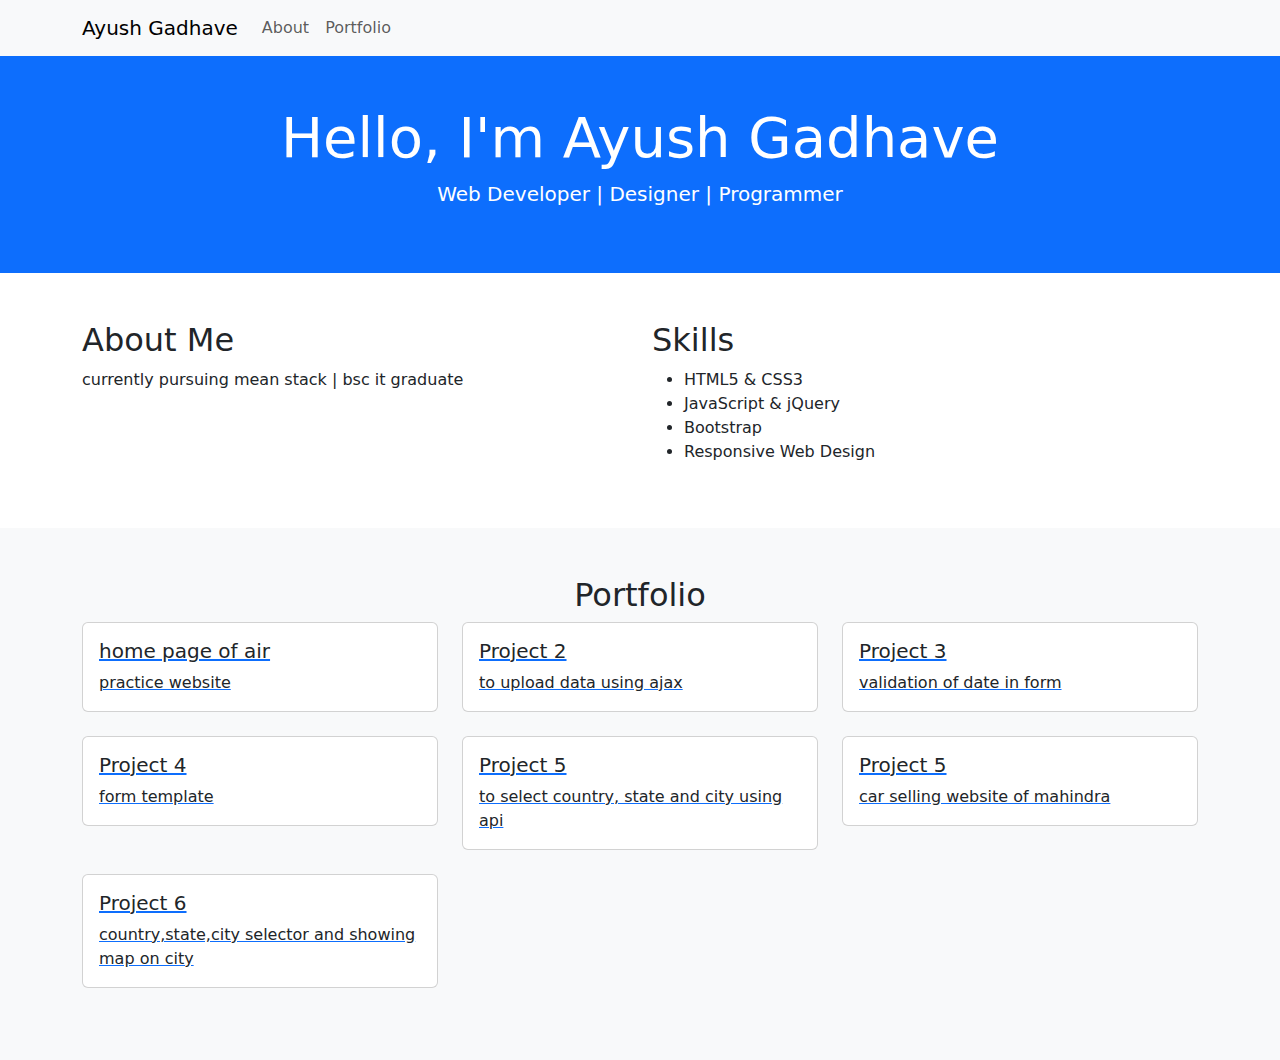
<file: index.html>
<!DOCTYPE html>
<html lang="en">
<head>
    <meta charset="UTF-8">
    <meta name="viewport" content="width=device-width, initial-scale=1.0">
    <title>Ayush Gadhave's Portfolio</title>
    <!-- Include Bootstrap CSS -->
    <link href="https://cdn.jsdelivr.net/npm/bootstrap@5.0.2/dist/css/bootstrap.min.css" rel="stylesheet">
    <!-- Include custom CSS if needed -->
    <!-- <link rel="stylesheet" href="styles.css"> -->
</head>
<body>

<!-- Navigation Bar -->
<nav class="navbar navbar-expand-lg navbar-light bg-light">
    <div class="container">
        <a class="navbar-brand" href="#">Ayush Gadhave</a>
        <button class="navbar-toggler" type="button" data-bs-toggle="collapse" data-bs-target="#navbarNav"
                aria-controls="navbarNav" aria-expanded="false" aria-label="Toggle navigation">
            <span class="navbar-toggler-icon"></span>
        </button>
        <div class="collapse navbar-collapse" id="navbarNav">
            <ul class="navbar-nav ml-auto">
                <li class="nav-item">
                    <a class="nav-link" href="#about">About</a>
                </li>
                <li class="nav-item">
                    <a class="nav-link" href="#portfolio">Portfolio</a>
                </li>
            </ul>
        </div>
    </div>
</nav>

<!-- Hero Section -->
<section class="hero bg-primary text-white text-center py-5">
    <div class="container">
        <h1 class="display-4">Hello, I'm Ayush Gadhave</h1>
        <p class="lead">Web Developer | Designer | Programmer</p>
    </div>
</section>

<!-- About Section -->
<section id="about" class="py-5">
    <div class="container">
        <div class="row">
            <div class="col-lg-6">
                <h2>About Me</h2>
                <p>currently pursuing mean stack | bsc it graduate</p>
            </div>
            <div class="col-lg-6">
                <h2>Skills</h2>
                <ul>
                    <li>HTML5 & CSS3</li>
                    <li>JavaScript & jQuery</li>
                    <li>Bootstrap</li>
                    <li>Responsive Web Design</li>
                </ul>
            </div>
        </div>
    </div>
</section>


<!-- Portfolio Section -->
<section id="portfolio" class="bg-light py-5">
    <div class="container">
        <h2 class="text-center">Portfolio</h2>
        <!-- Add your portfolio items here -->
        <div class="row">
            <div class="col-md-4">
                <a href="web1practice.html"> <!-- Link to Project 1 -->
                    <div class="card mb-4">
                        <div class="card-body">
                            <h5 class="card-title">home page of air</h5>
                            <p class="card-text">practice website</p>
                        </div>
                    </div>
                </a>
            </div>
            <div class="col-md-4">
                <a href="newajmain.html"> <!-- Link to Project 2 -->
                    <div class="card mb-4">
                        <div class="card-body">
                            <h5 class="card-title">Project 2</h5>
                            <p class="card-text">to upload data using ajax</p>
                        </div>
                    </div>
                </a>
            </div>
            <div class="col-md-4">
                <a href="formvalidation.html"> <!-- Link to Project 3 -->
                    <div class="card mb-4">
                        <div class="card-body">
                            <h5 class="card-title">Project 3</h5>
                            <p class="card-text">validation of date in form</p>
                        </div>
                    </div>
                </a>
            </div>
            <div class="col-md-4">
                <a href="jquerbootstrapvald.html"> <!-- Link to Project 3 -->
                    <div class="card mb-4">
                        <div class="card-body">
                            <h5 class="card-title">Project 4</h5>
                            <p class="card-text">form template</p>
                        </div>
                    </div>
                </a>
            </div>
            <div class="col-md-4">
                <a href="dropdownnewcount.html"> <!-- Link to Project 3 -->
                    <div class="card mb-4">
                        <div class="card-body">
                            <h5 class="card-title">Project 5</h5>
                            <p class="card-text">to select country, state and city using api</p>
                        </div>
                    </div>
                </a>
            </div>
            <div class="col-md-4">
                <a href="mywebsite/index.html"> <!-- Link to Project 3 -->
                    <div class="card mb-4">
                        <div class="card-body">
                            <h5 class="card-title">Project 5</h5>
                            <p class="card-text">car selling website of mahindra</p>
                        </div>
                    </div>
                </a>
            </div>
             <div class="col-md-4">
                <a href="countrymap.html"> <!-- Link to Project 3 -->
                    <div class="card mb-4">
                        <div class="card-body">
                            <h5 class="card-title">Project 6</h5>
                            <p class="card-text">country,state,city selector and showing map on city</p>
                        </div>
                    </div>
                </a>
            </div>
        </div>
    </div>
</section>



<!-- Include Bootstrap JS and jQuery -->
<script src="https://code.jquery.com/jquery-3.6.0.min.js"></script>
<script src="https://cdn.jsdelivr.net/npm/bootstrap@5.0.2/dist/js/bootstrap.bundle.min.js"></script>
</body>
</html>
</file>
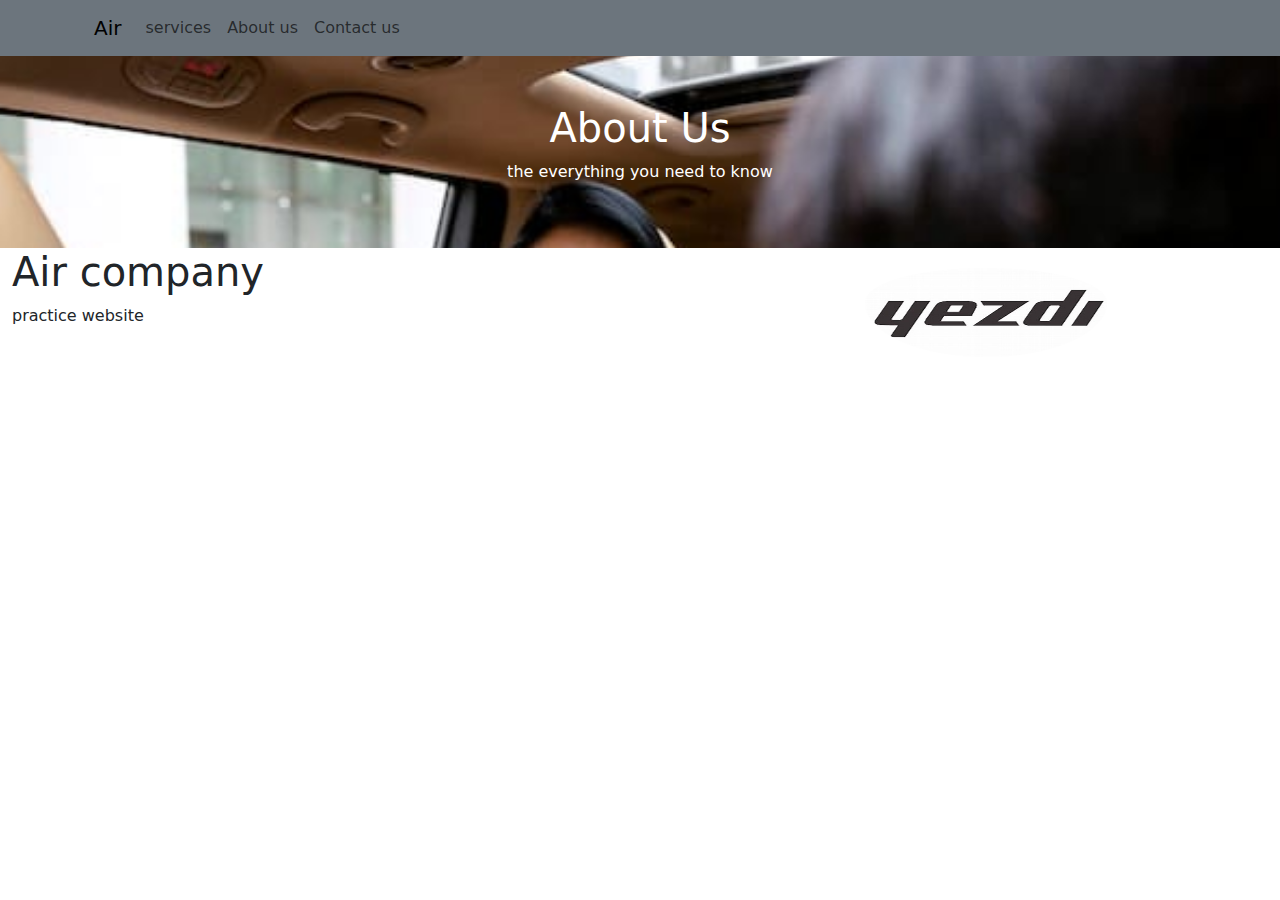
<file: aboutus.html>
<!DOCTYPE html>
<html lang="en">
<head>
    <meta charset="UTF-8">
    <meta name="viewport" content="width=device-width, initial-scale=1.0">
    <title>Document</title>
    <link href="https://cdn.jsdelivr.net/npm/bootstrap@5.3.0/dist/css/bootstrap.min.css" rel="stylesheet">
    <script src="https://cdn.jsdelivr.net/npm/bootstrap@5.3.0/dist/js/bootstrap.bundle.min.js"></script>
<link rel="stylesheet" href="style.css">
</head>
<body>
    <nav class="navbar navbar-expand-lg bg-secondary">
        <div class="container px-4">
            <a  class="navbar-brand">Air</a>
            <button class="navbar-toggler" type="button" data-bs-toggle="collapse" data-bs-target="#navbarsupportedcontend">
                <span class="navbar-toggler-icon"></span>
            </button>
            <div class="collapse navbar-collapse me-4 pe-4">
                <ul class="navbar-nav">
                    <li class="nav-item">
                        <a href="" class="nav-link">services</a>
                    </li>
                    <li class="nav-item">
                        <a href="" class="nav-link">About us</a>
                    </li>
                    <li class="nav-item">
                        <a href="" class="nav-link">Contact us</a>
                    </li>
                </ul>
            </div>
        </div>

        
    </nav>
    <section class="ready text-center py-5 text-white">
        <h1>About Us</h1>
        <p>
           the everything you need to know
        </p>
    </section>
    <div class="container-fluid">
        <div class="row">
            <div class="col-md-8 align-items-center">
                <h1>Air company</h1>
                <p> practice website
                </p>
                <br>
                
            </div>
            <div class="col-md-4">
                <img src="images/yezdi logo.jpg"  class="img-fluid rounded-circle " srcset="" style="width: 60%; height: 60%; padding-top: 20px;" >
            </div>
        </div>
    </div>
    
    
</body>
</html>
</file>
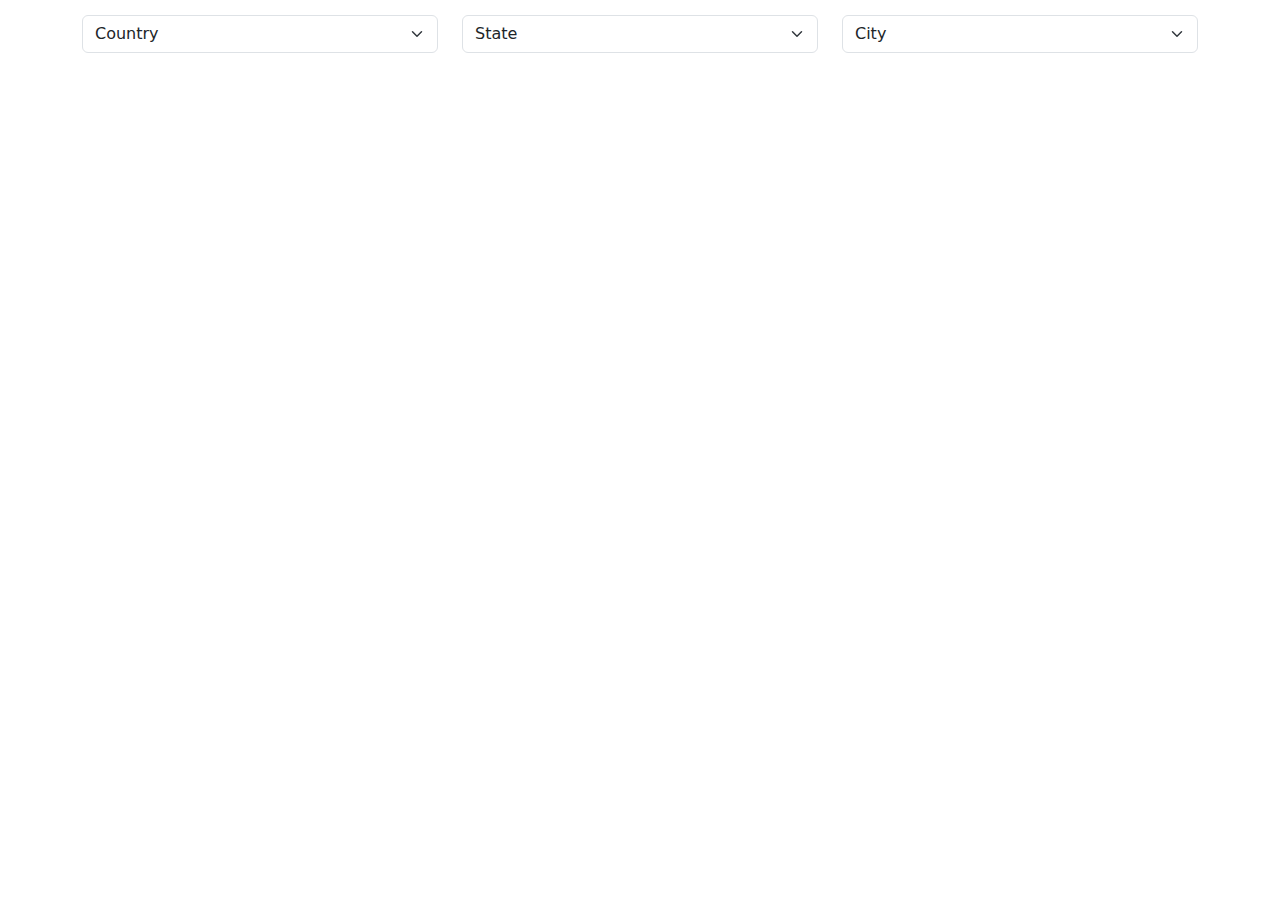
<file: ass1.html>
<!DOCTYPE html>
<html lang="en">
<head>
    <meta charset="UTF-8">
    <meta name="viewport" content="width=device-width, initial-scale=1.0">
    <title>Document</title>
    <link rel="stylesheet" href="style.css">
   <link rel="stylesheet" href="https://cdn.jsdelivr.net/npm/bootstrap@5.1.0/dist/css/bootstrap.min.css">
       

        

    <script src="https://ajax.googleapis.com/ajax/libs/jquery/3.6.4/jquery.min.js"></script>
    <script>
        $(document).ready(function(){
            $.ajax({
                type: 'get',
                url: 'https://www.universal-tutorial.com/api/getaccesstoken',
                success: function(data){
                    getCountry(data.auth_token);
                    
                },
                error: function(error){
                    console.log(error);
                
                },
                headers: {
                    "Accept": "application/json",
                "api-token": "d4lhMyD0WaHHsEFnpPRw9oOwmkZjtbPgWgZH1RL0FXkfDJgASxPwauVWq8hoqIztp48",
                "user-email": "shreevighneshkonar@gmail.com"
                }

            })
            console.log('hello');

        })
        function getCountry(auth_token){
            $.ajax({
                type: 'get',
                url: ' https://www.universal-tutorial.com/api/countries',
                success: function(data){
                getState(auth_token);
                    
                },
                error: function(error){
                    console.log(error);
                
                },
                headers: {
                    "Authorization": "Bearer "+ auth_token,
                     "Accept": "application/json"
                }

            })
        }

            function getState(auth_token){
                let country_name = 'India'
            $.ajax({
                type: 'get',
                url: ' https://www.universal-tutorial.com/api/states/'+country_name,
                success: function(data){
                    getCity(auth_token);
                    
                },
                error: function(error){
                    console.log(error);
                
                },
                headers: {
                    "Authorization": "Bearer "+ auth_token,
                     "Accept": "application/json"
                }

            })
            
            
        
        }
        function getCity(auth_token){
                let state_name = 'Tamil Nadu'
            $.ajax({
                type: 'get',
                url: ' https://www.universal-tutorial.com/api/cities/'+state_name,
                success: function(data){
                    
                    
                },
                error: function(error){
                    console.log(error);
                
                },
                headers: {
                    "Authorization": "Bearer "+ auth_token,
                     "Accept": "application/json"
                }

            })
            
            
        
        }

        
    </script>
</head>
<body>
    <div class="container">
        <div class="row" style="margin-top:15px;">
            <div class="col-md-4">
                <select class="form-select" id="country">
                    <option value="">Country</option>
                    </select>
                    </div>
                    <div class="col-md-4">
                        <select class="form-select" id="country">
                            <option value="">State</option>
                            </select>
                            </div>
                            <div class="col-md-4">
                                <select class="form-select" id="country">
                                    <option value="">City</option>
                                </select>
                              </div>
                            </div>


    
</body>
</html>
</file>
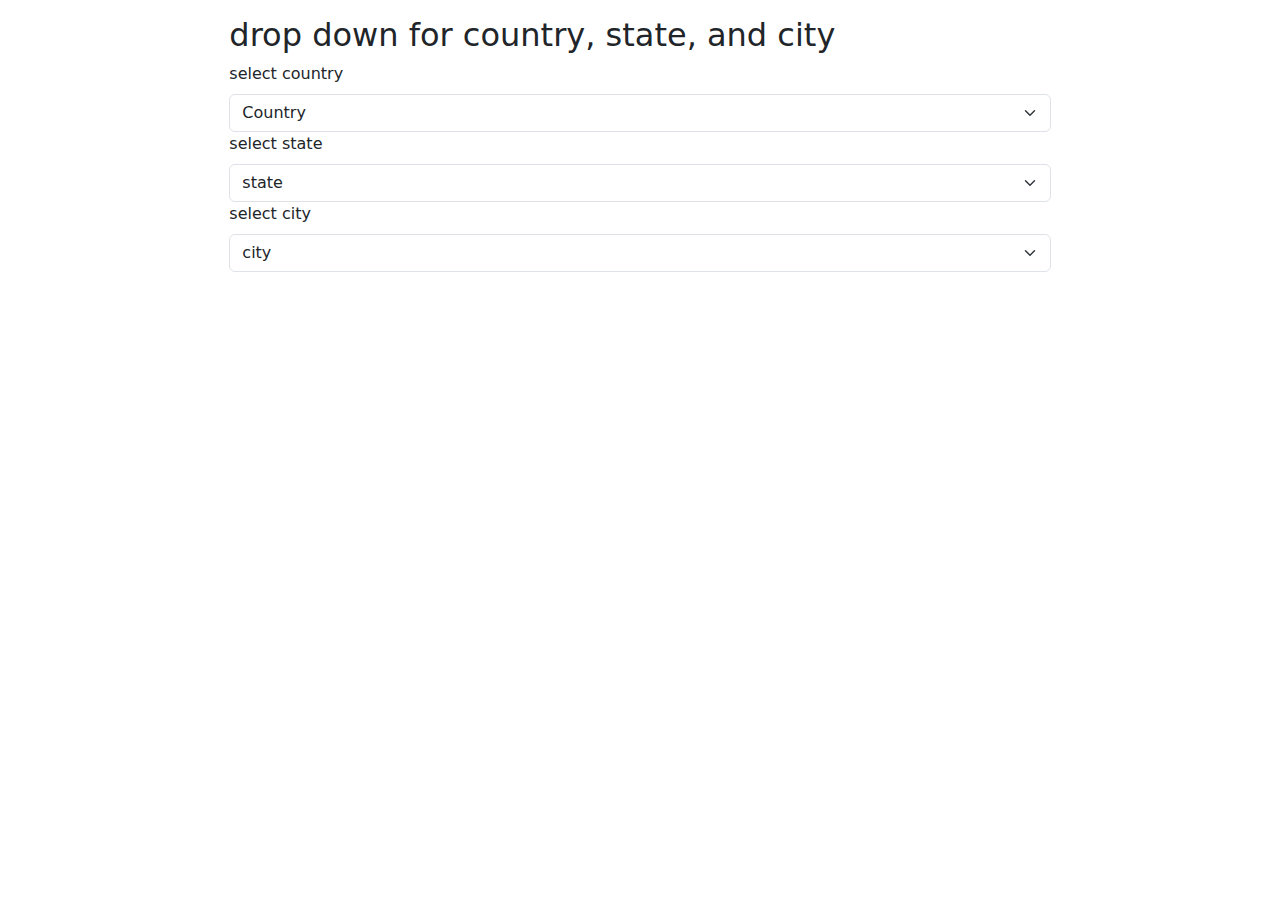
<file: dropdownnewcount.html>
<!DOCTYPE html>
<html lang="en">
<head>
    <meta charset="UTF-8">
    <meta name="viewport" content="width=device-width, initial-scale=1.0">
    <title>Document</title>
    <link href="https://cdn.jsdelivr.net/npm/bootstrap@5.3.0/dist/css/bootstrap.min.css" rel="stylesheet">
    <script src="https://ajax.googleapis.com/ajax/libs/jquery/3.6.4/jquery.min.js"></script>
    <script src="https://code.jquery.com/jquery-3.6.0.min.js"></script>
</head>
<body>
    <div class="row">
        <div class="col-md-2"></div>
        <div class="col-md-8">
            <div class="container mt-3">
                <h2>drop down for country, state, and city</h2>
                  <label for="sel1" class="form-label">select country</label>
                  <select class="form-select" id="country" name="sellist1">
                    <option value="">Country</option>
                  </select>
                  <label for="sel1" class="form-label">select state</label>
                  <select class="form-select" id="state" name="sellist2">
                    <option value="">state</option>
                  </select>
                  <label for="sel1" class="form-label">select city</label>
                  <select class="form-select" id="city" name="sellist3">
                    <option value="">city</option>
                  </select>
            </div>
            <div id="photos"></div>
        </div>
        <div class="col-md-2"></div>
    </div>
  

</body>
<script>
    let auth_token;
    $(document).ready(function(){
        $.ajax({
            type:'get',
            url:'https://www.universal-tutorial.com/api/getaccesstoken',
            success:function(data){
                auth_token = data.auth_token;
                getCountry(data.auth_token);
            },
            error:function(error){
                console.log(error);
            },
            headers:{
                "Accept":"application/json",
                "api-token":"fYEzM01DrzsJuLKmj6Z4kqI_IcPKfKxuB1lX6Epvm-xHkGFmaeLHoLEPwdiEPq5wBlw",
                "user-email":"gadhaveayush338@gmail.com"
            }
        })

        $('#country').change(function(){
            getState();
        })

        $('#state').change(function(){
            getCity();
        })
    })

    function getCountry(auth_token){
        $.ajax({
            type:'get',
            url: 'https://www.universal-tutorial.com/api/countries/',
            success:function(data){
                data.forEach(element => {
                    $('#country').append('<option value="'+element.country_name+'">'+element.country_name+'</option>');
                });
            },
            error:function(error){
                console.log(error);
            },
            headers:{
                "Authorization": "Bearer " + auth_token,
                "Accept": "application/json"
            }
        })
    }

    function getState(){
        let country_name = $('#country').val();
        $.ajax({
            type:'get',
            url: 'https://www.universal-tutorial.com/api/states/' + country_name,
            success:function(data){
                $('#state').empty();
                data.forEach(element => {
                    $('#state').append('<option value="'+element.state_name+'">'+element.state_name+'</option>');
                });
                getCity();
            },
            error:function(error){
                console.log(error);
            },
            headers:{
                "Authorization": "Bearer " + auth_token,
                "Accept": "application/json"
            }
        })
    }

    function getCity(){
        let state_name = $('#state').val();
        $.ajax({
            type:'get',
            url:'https://www.universal-tutorial.com/api/cities/' + state_name,
            success:function(data){
                $('#city').empty();
                data.forEach(element => {
                    $('#city').append('<option value="'+element.city_name+'">'+element.city_name+'</option>');
                });
            },
            error:function(error){
                console.log(error);
            },
            headers:{
                "Authorization": "Bearer " + auth_token,
                "Accept": "application/json"
            }
        })
    }
</script>
</html>

</body>
</html>
</file>
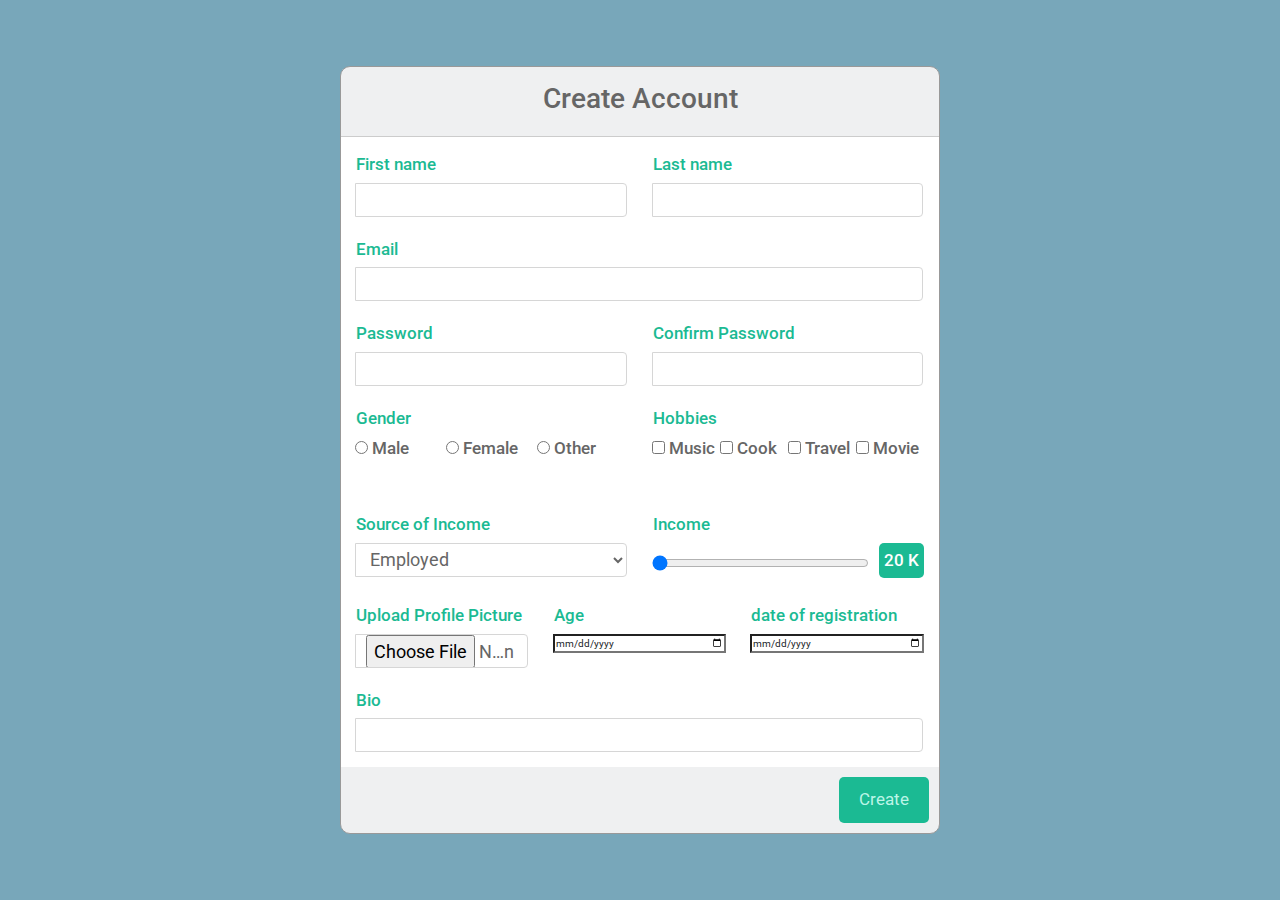
<file: formvalidation.html>
<!DOCTYPE html>
<html lang="en">
<head>
    <meta charset="UTF-8">
    <meta name="viewport" content="width=device-width, initial-scale=1.0">
    <title>Document</title>
    <link rel="stylesheet" href="https://cdn.jsdelivr.net/npm/bootstrap@5.1.0/dist/css/bootstrap.min.css">
    <script src="https://ajax.googleapis.com/ajax/libs/jquery/3.6.4/jquery.min.js"></script>
    <link rel="stylesheet" href="https://maxcdn.bootstrapcdn.com/bootstrap/3.4.1/css/bootstrap.min.css">
    <script src="https://ajax.googleapis.com/ajax/libs/jquery/3.6.4/jquery.min.js"></script>
    <script src="https://maxcdn.bootstrapcdn.com/bootstrap/3.4.1/js/bootstrap.min.js"></script>
    <link href="https://cdn.jsdelivr.net/npm/bootstrap@5.3.1/dist/css/bootstrap.min.css" rel="stylesheet">
    <script src="https://cdn.jsdelivr.net/npm/bootstrap@5.3.1/dist/js/bootstrap.bundle.min.js"></script>
<script src="valdation.js"></script>
</head>
<body>
    <link rel="stylesheet" href="style1.css">
    <section id="registration-page">
        <form class="signup-form">
            <!-- FORM HEADER -->
            <div class="form-header">
                <h1>Create Account</h1>
            </div>
            <!-- FORM BODY -->
            <div class="form-body">
                <!-- First name & Last name -->
                <div class="row">
                    <div class="input-group">
                        <label>First name </label>
                        <input type="text" placholder="Enter your first name" id="t1">
                    </div>
                    <div class="input-group">
                        <label>Last name</label>
                        <input type="text" placholder="Enter your last name" id="t2">
                    </div>
                </div>
                <!-- Email -->
                <div class="row">
                    <div class="input-group">
                        <label>Email </label>
                        <input type="email" placholder="Enter your email address" id="e1">
                    </div>
                </div>
                <div class="row">
                    <div class="input-group">
                        <label>Password </label>
                        <input type="password" placholder="Enter your your password" id="p1">
                    </div>
                    <div class="input-group">
                        <label>Confirm Password</label>
                        <input type="password" placholder="Enter your password again" id="p2">
                    </div>
                </div>
                <!-- Gender & Hobbies -->
                <div class="row">
                    <div class="input-group">
                        <label>Gender </label>

                        <div class="radio-group">

                            <div>
                                <label for="male">
                                    <input type="radio" name="gender" id="male">
                                    Male
                                </label>
                                <label id="text1"></label>
                            </div>

                            <div>
                                <label for="female">
                                    <input type="radio" name="gender" id="female">
                                    Female
                                </label>
                            </div>

                            <div>
                                <label for="other">
                                    <input type="radio" name="gender" id="other"> Other
                                </label>
                            </div>

                        </div>
                    </div>
                    <div class="input-group">
                        <label>Hobbies</label>
                        <div class="checkbox-group">
                            <div>
                                <label for="music">
                                    <input type="checkbox" name="hobbies" id="music">
                                    Music
                                </label>
                            </div>

                            <div>
                                <label for="cooking">
                                    <input type="checkbox" name="cooking" id="cooking">
                                    Cook
                                </label>
                            </div>

                            <div>
                                <label for="travel">
                                    <input type="checkbox" name="travel" id="travel">
                                    Travel
                                </label>
                            </div>

                            <div>
                                <label for="movies">
                                    <input type="checkbox" name="movies" id="movies">
                                    Movie
                                </label>
                            </div>

                        </div>
                    </div>
                </div>
                <!-- Source of Income & Income -->
                <div class="row">
                    <div class="input-group">
                        <label for="">Source of Income</label>
                        <select name="" id="">
                            <option>Employed</option>
                            <option>Self-Employed</option>
                            <option>Unemployed</option>
                        </select>
                    </div>
                    <div class="input-group">
                        <label>Income</label>
                        <div class="range-group">
                            <input type="range" onChange="changeSliderValue(this.value)" min="25" max="200" step="5"
                                value="20">
                            <label id="rangeSliderLabel">20 K</label>
                        </div>
                    </div>
                </div>
                <!-- Upload Profile Picure & Age -->
                <div class="row">
                    <div class="input-group">
                        <label>Upload Profile Picture</label>
                        <input type="file">
                    </div>
                    <div class="input-group">
                        <label>Age</label>
                        <input type="date" id="d1">
                        <label id="age1"></label>
                    </div>
                    <div class="input-group">
                        <label>date of registration</label>
                        <input type="date" id="d2">
                    </div>
                </div>

                <!--  Bio   -->
                <div class="row">
                    <div class="input-group">
                        <label for="">Bio</label>
                        <textarea> </textarea>
                    </div>
                </div>
            </div>
            <!--  FORM FOOTER   -->
            <div class="form-footer">
                <button type="button" class="btn">Create</button>
            </div>
        </form>
    </section>

    <script>
        const changeSliderValue = (value) => {
            document.getElementById("rangeSliderLabel").innerText = value + " K";
        }
    </script>

</body>
</html>
<script>
   $(document).ready(function(){
   /* function cc(){
        if(checkage()==true){
            $("$age1").html("date is right");

        }
        else(checkage()==false)
            $("$age1").html("date is false"); 
        }
    }*/
       $("#d1").on('input',function(){
       ans= checkage($("#d1").val());
       if(ans==false)
       {
        $("#age1").html("date is wrong");

        return false;
            
       }
    else(ans==true)
        {
            $("#age1").html("date is right");
            $("age1").val()="";
            
        }
       });
       
    })
    $("#t1").click(function(){
        ans=checkname($("#t1").val());
        if(ans==false){
            $("#text1").html("enter the name");
        }
        else(ans==true)
        {
            $("#text1").html("pls proceed");
        }
    });
</script>
</file>
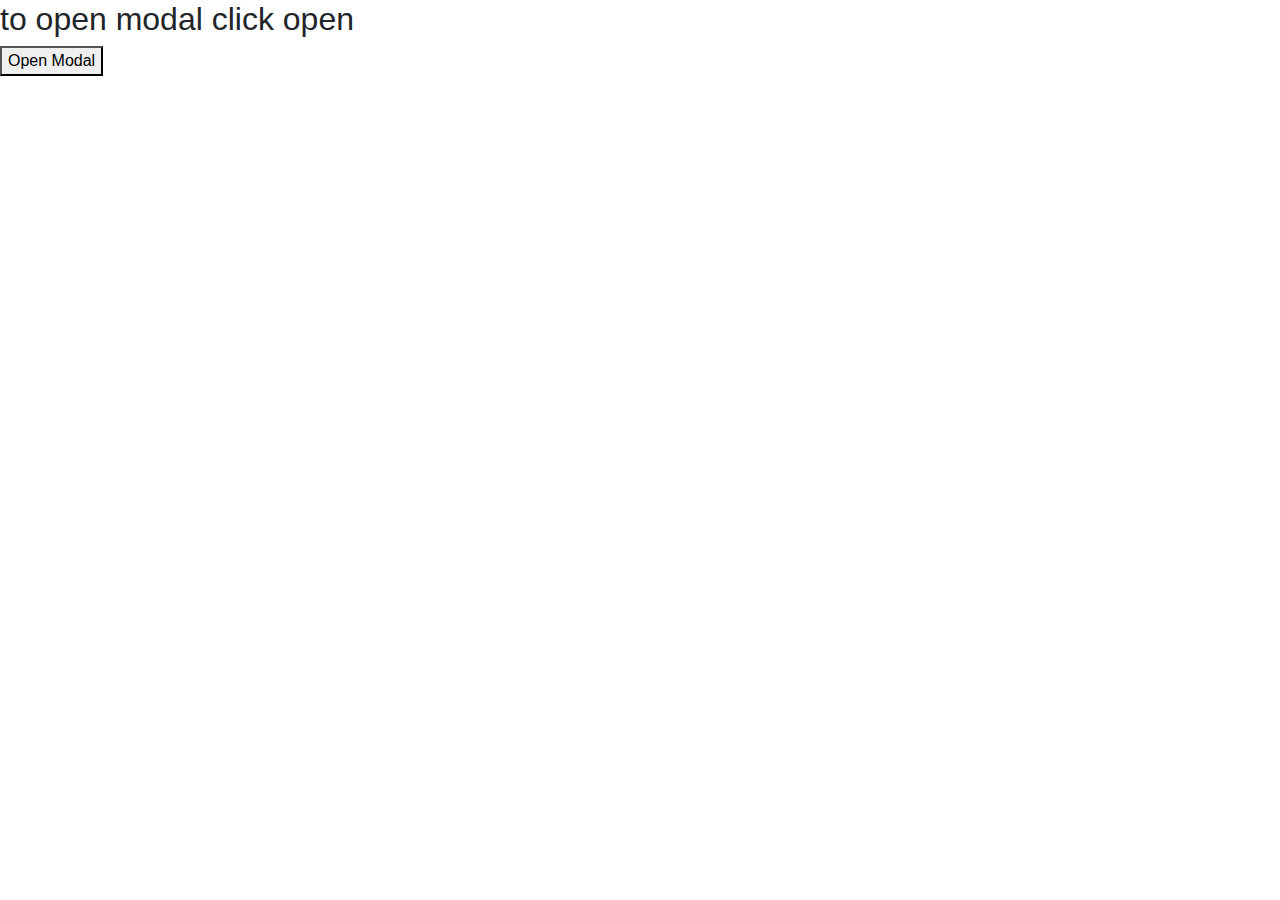
<file: newajmain.html>
<!DOCTYPE html>
<html>
<head>
<meta name="viewport" content="width=device-width, initial-scale=1">
<link href="https://cdn.jsdelivr.net/npm/bootstrap@5.3.0/dist/css/bootstrap.min.css" rel="stylesheet">
<script src="https://cdn.jsdelivr.net/npm/bootstrap@5.3.0/dist/js/bootstrap.bundle.min.js"></script>
<style>
body {font-family: Arial, Helvetica, sans-serif;}

/* The Modal (background) */
.modal {
  display: none; /* Hidden by default */
  position: fixed; /* Stay in place */
  z-index: 1; /* Sit on top */
  padding-top: 100px; /* Location of the box */
  left: 0;
  top: 0;
  width: 100%; /* Full width */
  height: 100%; /* Full height */
  overflow: auto; /* Enable scroll if needed */
  background-color: rgb(0,0,0); /* Fallback color */
  background-color: rgba(0,0,0,0.4); /* Black w/ opacity */
}

/* Modal Content */
.modal-content {
  position: relative;
  background-color: #fefefe;
  margin: auto;
  padding: 0;
  border: 1px solid #888;
  width: 80%;
  box-shadow: 0 4px 8px 0 rgba(0,0,0,0.2),0 6px 20px 0 rgba(0,0,0,0.19);
  -webkit-animation-name: animatetop;
  -webkit-animation-duration: 0.4s;
  animation-name: animatetop;
  animation-duration: 0.4s
}

/* Add Animation */
@-webkit-keyframes animatetop {
  from {top:-300px; opacity:0} 
  to {top:0; opacity:1}
}

@keyframes animatetop {
  from {top:-300px; opacity:0}
  to {top:0; opacity:1}
}

/* The Close Button */
.close {
  color: white;
  float: right;
  font-size: 28px;
  font-weight: bold;
}

.close:hover,
.close:focus {
  color: #000;
  text-decoration: none;
  cursor: pointer;
}

.modal-header {
  padding: 2px 16px;
  background-color: #5cb85c;
  color: white;
}

.modal-body {padding: 2px 16px;}

.modal-footer {
  padding: 2px 16px;
  background-color: #5cb85c;
  color: white;
}
</style>
<script >
    ShowData();
        function postdata(){
          const postajax =new XMLHttpRequest();
          postajax.onload= function(){
            if(this.readyState==4 && this.status==200)
                document.getElementById("output2").innerHTML=showmydata(this.responseText);
                else
                document.getElementById("output2").innerHTML="<h1>Contact Admin</h1>" +this.responseText;
          }
          let strurl="https://gorest.co.in/public/v2/users";
          const mypostdata={
            "id":document.getElementById("id").value,
            "name":document.getElementById("name").value,
            "email":document.getElementById("email").value,
            "gender":document.querySelector('input[name="gender"]:checked').value,
            "status":document.getElementById("status").value
            
          };
          postajax.open("POST",strurl);
          postajax.setRequestHeader("Content-Type","application/json");
          postajax.setRequestHeader("Authorization","Bearer 86ef00fac54ee9b3b12f4fd5076523bf2765319900e137cf32de037732613148");
          postajax.send(JSON.stringify(mypostdata));
          return postajax;
          console.log(postajax);
        }
    function ShowData(){
            const myajax=new XMLHttpRequest();
            myajax.onload=function(){
                if(this.readyState==4 && this.status==200)
                document.getElementById("output").innerHTML=showmydata(this.responseText);
                else
                document.getElementById("output").innerHTML="<h1>Contact Admin</h1>";
            }
            let strurl="https://gorest.co.in/public/v2/users";
            myajax.open("GET",strurl);
            myajax.setRequestHeader("Content-Type","application/json");
            myajax.setRequestHeader("Authorization","Bearer 86ef00fac54ee9b3b12f4fd5076523bf2765319900e137cf32de037732613148");
            myajax.send();
        }
        function showmydata(data)
        {
            const myobj=JSON.parse(data);
            let mystr="<table border='2' class='table-color'>";
                mystr+="<tr >"
                mystr+="<th>"+ "ID" +"</th>";
                mystr+="<th>"+ "Name" +"</th>";
                mystr+="<th>"+ "Email" +"</th>";
                mystr+="<th>"+ "Gender" +"</th>";
                mystr+="<th>"+ "Status" +"</th>";
                mystr+="</tr>"
            for(x of myobj)
            {
                mystr+="<tr>"
                mystr+="<td>"+x.id +"</td>";
                mystr+="<td>"+x.name +"</td>";
                mystr+="<td>"+x.email +"</td>";
                mystr+="<td>"+x.gender +"</td>";
                mystr+="<td>"+x.status +"</td>";
                mystr+="</tr>"
            }
            mystr+="</table>"
            return mystr;
        }
    

      
        </script>
</head>
<body>

<h2>to open modal click open</h2>

<!-- Trigger/Open The Modal -->
<button id="myBtn">Open Modal</button>

<!-- The Modal -->
<div id="myModal" class="modal">

  <!-- Modal content -->
  <div class="modal-content">
    <div class="modal-header">
      <span class="close">&times;</span>
      <h2>fill the form</h2>
    </div>
    <div class="modal-body">
      <div class="container">
        <h2>Form Example</h2>
        <form>
            <div class="mb-3">
                <label for="id" class="form-label">ID</label>
                <input type="text" class="form-control" id="id" name="id">
            </div>
            <div class="mb-3">
                <label for="name" class="form-label">Name</label>
                <input type="text" class="form-control" id="name" name="name">
            </div>
            <div class="mb-3">
                <label for="email" class="form-label">Email</label>
                <input type="email" class="form-control" id="email" name="email">
            </div>
            <div class="mb-3">
                <label class="form-label">Gender</label>
                <div class="form-check">
                    <input class="form-check-input" type="radio" name="gender" id="male" value="male">
                    <label class="form-check-label" for="male">
                        Male
                    </label>
                </div>
                <div class="form-check">
                    <input class="form-check-input" type="radio" name="gender" id="female" value="female">
                    <label class="form-check-label" for="female">
                        Female
                    </label>
                </div>
            </div>
            <div class="mb-3">
                <label for="status" class="form-label">Status</label>
                <select class="form-select" id="status" name="status">
                    <option value="active">Active</option>
                    <option value="inactive">Inactive</option>
                </select>
            </div>
            <button type="submit" id="btnsubmit" class="btn btn-primary" onclick="postdata()">Submit</button>
        </form>
    </div>
    </div>
    <div class="modal-footer">
        <button id="btnsubmit1" type="submit" class="btn-primary" >submit</button>
    </div>
  </div>

</div>



<script>
// Get the modal
var modal = document.getElementById("myModal");

// Get the button that opens the modal
var btn = document.getElementById("myBtn");

// Get the <span> element that closes the modal
var span = document.getElementsByClassName("close")[0];

// When the user clicks the button, open the modal 
btn.onclick = function() {
  modal.style.display = "block";
}

// When the user clicks on <span> (x), close the modal
span.onclick = function() {
  modal.style.display = "none";
}

// When the user clicks anywhere outside of the modal, close it
window.onclick = function(event) {
  if (event.target == modal) {
    modal.style.display = "none";
  }
}
</script>
<div id="output"></div>
<div id="output2"></div>
</body>
</html>
</file>
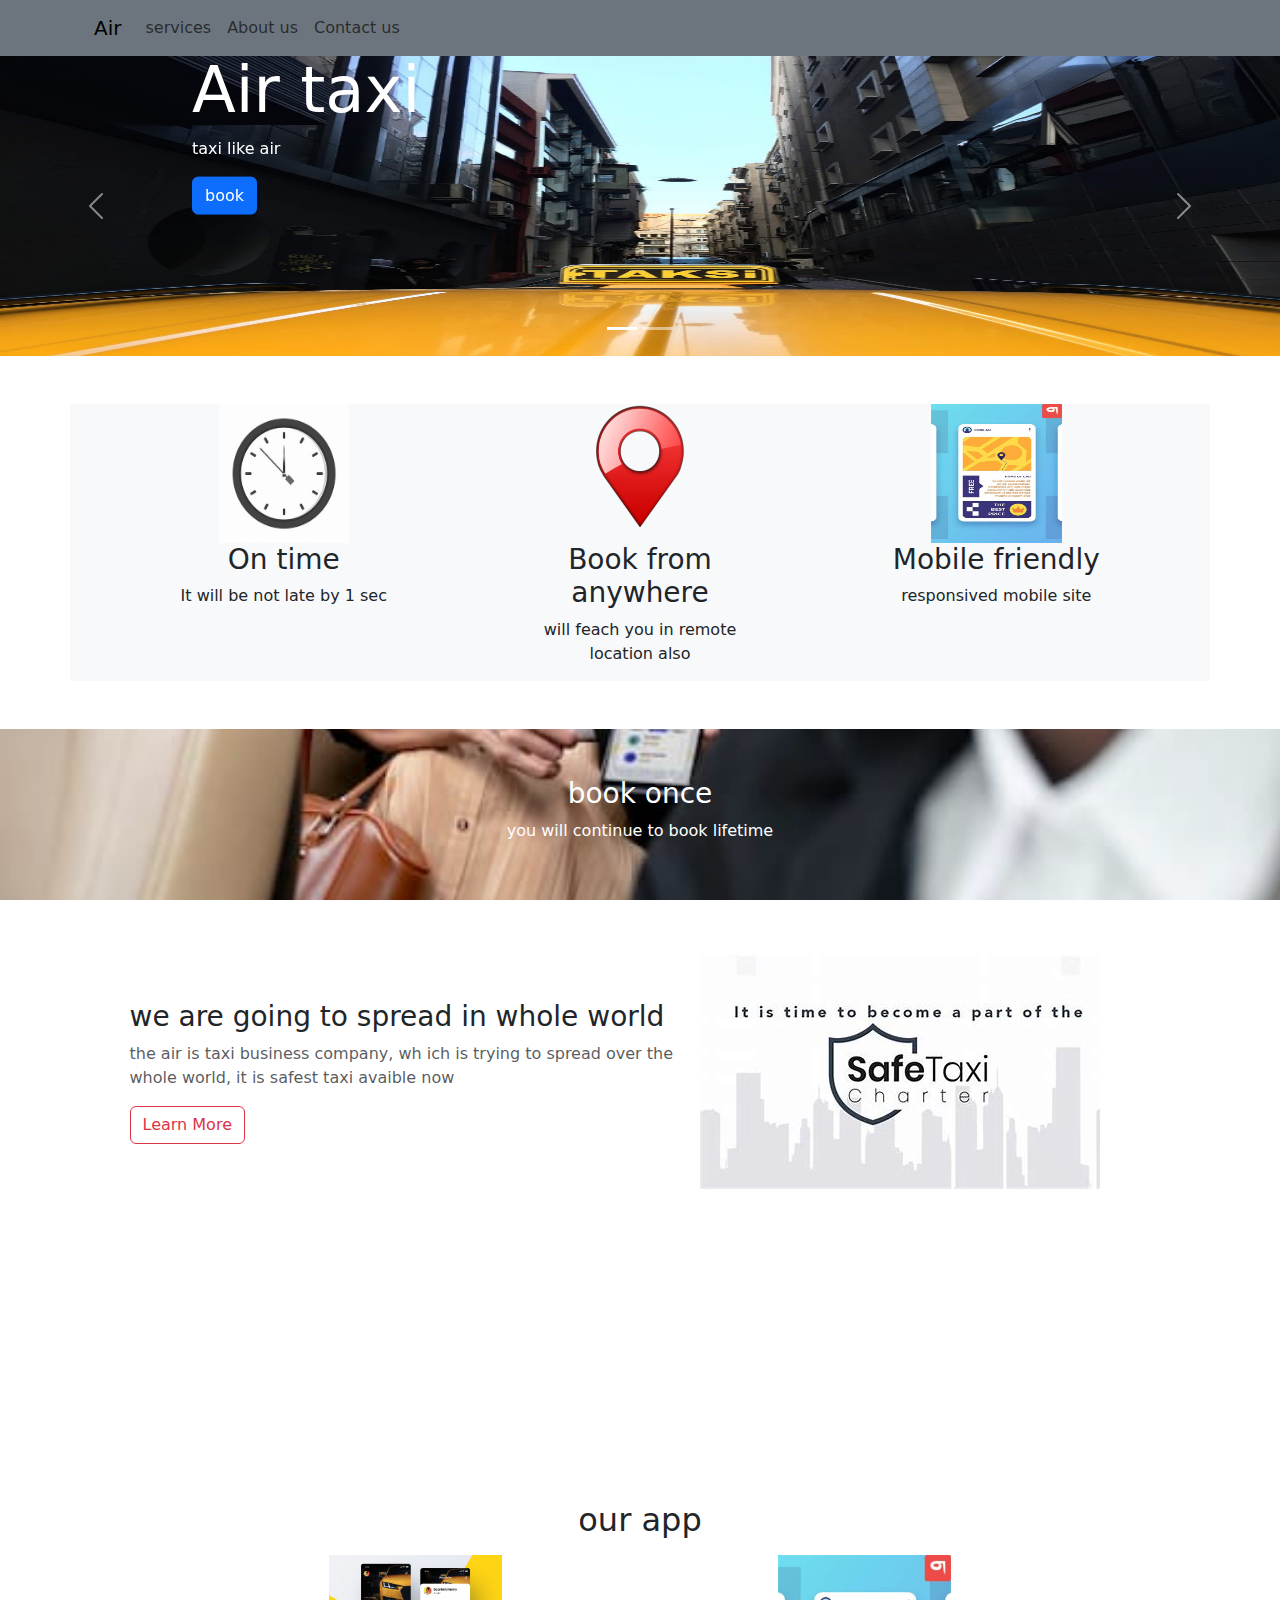
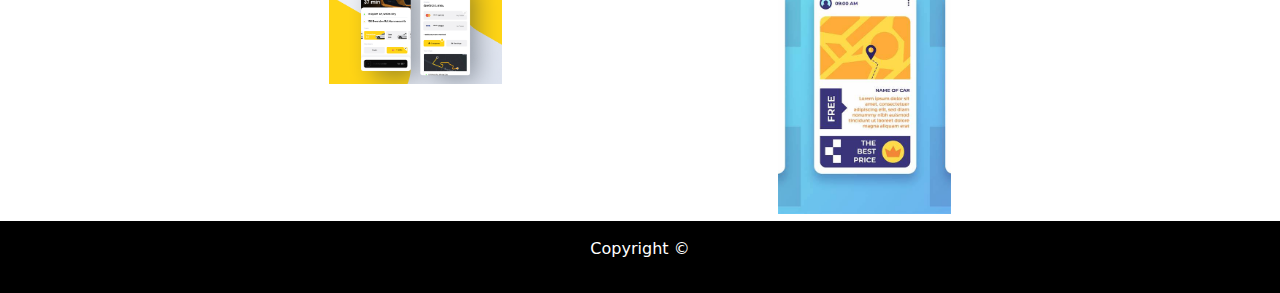
<file: web1practice.html>
<!DOCTYPE html>
<html lang="en">
<head>
    <meta charset="UTF-8">
    <meta name="viewport" content="width=device-width, initial-scale=1.0">
    <title>Document</title>
    <link href="https://cdn.jsdelivr.net/npm/bootstrap@5.3.0/dist/css/bootstrap.min.css" rel="stylesheet">
    <script src="https://cdn.jsdelivr.net/npm/bootstrap@5.3.0/dist/js/bootstrap.bundle.min.js">
       
    </script>
    <link rel="stylesheet" href="style.css">
</head>
<body>
    <nav class="navbar navbar-expand-lg bg-secondary">
        <div class="container px-4">
            <a  class="navbar-brand">Air</a>
            <button class="navbar-toggler" type="button" data-bs-toggle="collapse" data-bs-target="#navbarsupportedcontend">
                <span class="navbar-toggler-icon"></span>
            </button>
            <div class="collapse navbar-collapse me-4 pe-4">
                <ul class="navbar-nav">
                    <li class="nav-item">
                        <a href="services.html" class="nav-link">services</a>
                    </li>
                    <li class="nav-item">
                        <a href="aboutus.html" class="nav-link" onclick="alert('About us')">About us</a>
                    </li>
                    <li class="nav-item">
                        <a href="contactus.html" class="nav-link">Contact us</a>
                    </li>
                </ul>
            </div>
        </div>

        
    </nav>
    <div id="carouselExampleIndicators" class="carousel slide" data-bs-ride="carousel" style="height: 300px;">
        <div class="carousel-indicators">
          <button type="button" data-bs-target="#carouselExampleIndicators" data-bs-slide-to="0" class="active" aria-current="true" aria-label="Slide 1"></button>
          <button type="button" data-bs-target="#carouselExampleIndicators" data-bs-slide-to="1" aria-label="Slide 2"></button>
        </div>
        <div class="carousel-inner">
          <div class="carousel-item active">
            <img src="images/taxicarasouel1.jpg" class="d-block w-100" alt="..." style="height: 300px;" >
            <div class="carousel-caption d-none d-lg-block text-start position-absolute top-25 translate-middle-y">
                <h5 class="display-3">Air taxi</h5>
                <p>taxi like air</p>
              <a href="#" class="btn btn-primary">book</a>
            </div>
          </div>
          <div class="carousel-item">
            <img src="images/taxicarasoel2.jpg" class="d-block w-100" alt="..." style="height: 300px;">
            <div class="carousel-caption d-none d-lg-block text-start position-absolute top-25 translate-middle-y">
                <h5 class="display-3">taxi at low price</h5>
                <p>know are lowest charges</p>
              <a href="#" class="btn btn-danger">know More</a>
            </div>
          </div>
        </div>
        <button class="carousel-control-prev" type="button" data-bs-target="#carouselExampleIndicators" data-bs-slide="prev">
          <span class="carousel-control-prev-icon" aria-hidden="true"></span>
          <span class="visually-hidden">Previous</span>
        </button>
        <button class="carousel-control-next" type="button" data-bs-target="#carouselExampleIndicators" data-bs-slide="next">
          <span class="carousel-control-next-icon" aria-hidden="true"></span>
          <span class="visually-hidden">Next</span>
        </button>
      </div>
    
      <section class="features my-5 ">
        <div class="container bg-light">
            <div class="row text-center justify-content-evenly">
                <div class="col-md-3">
                    <img src="images/clockicon.jpg" alt="" srcset="" style="height: 50%; width: 50%;" fill="currentColor" class="bi bi-gear-fill" viewBox="0 0 16 16">
                    <h3> On time</h3>
                    <p>It will be not late by  1 sec </p>

                </div>
                <div class="col-md-3">
                    <img src="images/location.png" alt="" srcset="" style="height: 50%; width: 50%;" >
                    <h3> Book from anywhere</h3>
                    <p>will feach you in remote location also </p>

                </div>
                <div class="col-md-3">
                    <img src="images/mobiletaxi.jpg" alt="" srcset="" style="height: 50%; width: 50%;" >
                    <h3> Mobile friendly</h3>
                    <p>responsived mobile site </p>

                </div>
                
            </div>
        </div>
      </section>
      <section class="ready text-center text-white py-5">
        <h3>book once</h3>
        <p>you will continue to book lifetime</p>
      </section>
      <section class="about my-5">
        <div class="container">
            <div class="row justify-content-center align-items-center">
                <div class="col-md-6">
                    <h3>we are going to spread in whole world</h3>
                    <p class="text-muted">
                      the air is taxi business company, wh ich is trying to spread over the whole world, it is safest taxi avaible now
                    </p>
                    <a href="#" class="btn btn-outline-danger">Learn More</a>
                </div>
                <div class="col-md-5 mt-md-0 mt-5">
                    <img src="images/safetaxi.jpg" class="img-fluid" alt="">
                </div>
            </div>
        </div>
    </section>
    <section class="see py-5 my-5">
        <div class="container">
            <div class="row justify-content-center text-white">
    <!-- Button trigger modal -->
    <button type="button" class="btn text-white w-50" data-bs-toggle="modal" data-bs-target="#exampleModal">
        <svg xmlns="http://www.w3.org/2000/svg" width="60" height="60" fill="currentColor" class="bi bi-play-fill" viewBox="0 0 16 16">
            <path d="m11.596 8.697-6.363 3.692c-.54.313-1.233-.066-1.233-.697V4.308c0-.63.692-1.01 1.233-.696l6.363 3.692a.802.802 0 0 1 0 1.393z"/>
          </svg>
          <br>
          <h2>See What to do</h2>
      </button>
    
      <!-- Modal -->
      <div class="modal fade" id="exampleModal" tabindex="-1" aria-labelledby="exampleModalLabel" aria-hidden="true">
        <div class="modal-dialog">
          <div class="modal-content">
            <div class="modal-header">
    
              <button type="button" class="btn-close" data-bs-dismiss="modal" aria-label="Close"></button>
            </div>
            <div class="modal-body">
                <iframe width="100%" height="315" src="https://www.youtube.com/embed/b5t8-R3vSbY" title="YouTube video player" frameborder="0" allow="accelerometer; autoplay; clipboard-write; encrypted-media; gyroscope; picture-in-picture" allowfullscreen></iframe>
    
            </div>
    
          </div>
        </div>
      </div>
    
            </div>
        </div>
    </section>
    <section class="gallery text-center">
        <div class="container">
            <h2>our app</h2>
            <div class="row justify-content-center">
                <div class="col-md-10">
                    <div class="row justify-content-evenly">
                        <div class="col-md-5">
                            <button type="button" data-bs-toggle="modal" data-bs-target="#exampleModal" class="btn text-white">
                                <img src="images/mobiletaxiapp.png" class="img-fluid"  alt="" srcset="" style="height: 50%; width: 50%;">
                            </button>
                            <div class="modal fade" id="exampleModal">
                                <div class="modal-dialog">
                                    <div class="modal-content">
                                        <div class="modal-header">
                                            <button type="button" class="btn-close" data-bs-dismiss="modal" aria-label="Close"></button>
                                        </div>
                                        <div class="modal-body">
                                            <img src="images/mobiletaxiapp.png" alt="" srcset="" class="img-fluid">
                                        </div>
                                        <div class="modal-footer">
                                            <button type="button" class="btn btn-secondary" data-bs-dismiss="modal">Close</button>
                                        </div>
                                    </div>
                                </div>
                            </div>
                        </div>
                        <div class="col-md-5">
                            <button type="button" data-bs-toggle="modal" data-bs-target="#exampleModal" class="btn text-white">
                                <img src="images/mobiletaxi.jpg" class="img-fluid" alt="" srcset="" style="height: 50%; width: 50%;">
                            </button>
                            <div class="modal fade" id="exampleModal">
                                <div class="modal-dialog">
                                    <div class="modal-content">
                                        <div class="modal-header">
                                            <button type="button" class="btn-close" data-bs-dismiss="modal" aria-label="Close"></button>
                                        </div>
                                        <div class="modal-body">
                                            <img src="images/mobiletaxi.jpg" alt="" srcset="" class="img-fluid">
                                        </div>
                                        <div class="modal-footer">
                                            <button type="button" class="btn btn-secondary" data-bs-dismiss="modal">Close</button>
                                        </div>
                                    </div>
                                </div>
                            </div>
                        </div>
                    </div>
                </div>
            </div>
        </div>
    </section>
    <footer style="background-color: black;" class="py-3 text-white text-center">
        <p>
           Copyright &copy;
        </p></footer>



  
    
</body>
</html>
</file>
<file: style.css>
.ready {
    background-image: url(images/fixedtaxi1.jpg);
    background-size: cover;
    background-attachment: fixed;
    background-position: center center;
}
.see {
   background-image: url(images/fixedtaxi2.jpg);
   background-size: cover;
   background-attachment: fixed;
   background-position: center center;
}
</file>
<file: style1.css>
@import url('https://fonts.googleapis.com/css?family=Roboto');

* {
    margin:0;
    font-family: "Roboto", sans-serif;
    box-sizing: border-box;
}

html, body {
    height:100%; 
     
}

#registration-page {
    height:100%;
    background:#78a7ba; 
    display:flex;
    justify-content: center;
    align-items: center;
    overflow:scroll;
}

.signup-form  {
    flex:1;
    max-width:600px;
    border-radius: 10px;
    background-color: #EFF0F1;
    border: 1px solid #999;
    margin-top: auto;
    margin-bottom:  auto;
  }
  
/* FORM HEADER */
.form-header {
    padding:15px 0;
    border-bottom:1px solid #cccccc;
}

.form-header h1 {
    font-size: 28px;
    text-align:center;
    color:#666;
}

/* FORM BODY */
.form-body {
    background:white;
    padding:5px 10px;
}

.row {
    display:flex; 
}
  
.input-group {
    flex:1;  
    display:flex;
    flex-direction:column; 
    margin:10px 5px;
}

/* FORM BODY - Gender & Hobbies */
.radio-group, .checkbox-group {
    display:flex;
  }
  
  .radio-group div, .checkbox-group div {
    flex:1;
  }
  
  .radio-group label, .checkbox-group label  {
    color:#666;
    cursor:pointer;
  }
/* FORM BODY - Source of Income & Income */
  .range-group {
    display:flex;
  }

  .range-group input {
      flex:1;
  }

  .range-group label {
    margin-left:10px;
    background-color: #1BBA93;
    color:white;
    border-radius: 5px;
    padding:5px;
    font-size:17px;
    text-align:center;
  }

/* MOBILE VIEW */
@media only screen and (max-width: 500px) {
    .row{
      flex-direction:column; 
    }

    .btn {
        flex:1;
    }
}


/* FORM FOTTER */
.form-footer {
    display:flex;
    justify-content: flex-end;
    padding:10px;
}

.btn {
    padding:10px 20px;
    background-color: #1BBA93;
    font-size:17px;
    border:none;
    border-radius:5px;
    color:#bcf5e7;
    cursor:pointer;
 }

 /* INPUT*/

 label {
  color:#1BBA93;
  font-size: 17px;
  font-weight: 500;
}

input[type="text"],
input[type="email"] ,
input[type="password"],
input[type="file"],
input[type="number"],
select,
textarea  {
width:100%;

font-size: 18px;
height: 34px;
padding-left: 10px;
padding-right: 10px;
color: #666;
border: 1px solid #d6d6d6;
border-radius: 4px;
background: white;
outline: none;
}


textarea {
  resize: none;
  height:100px;
}
</file>
